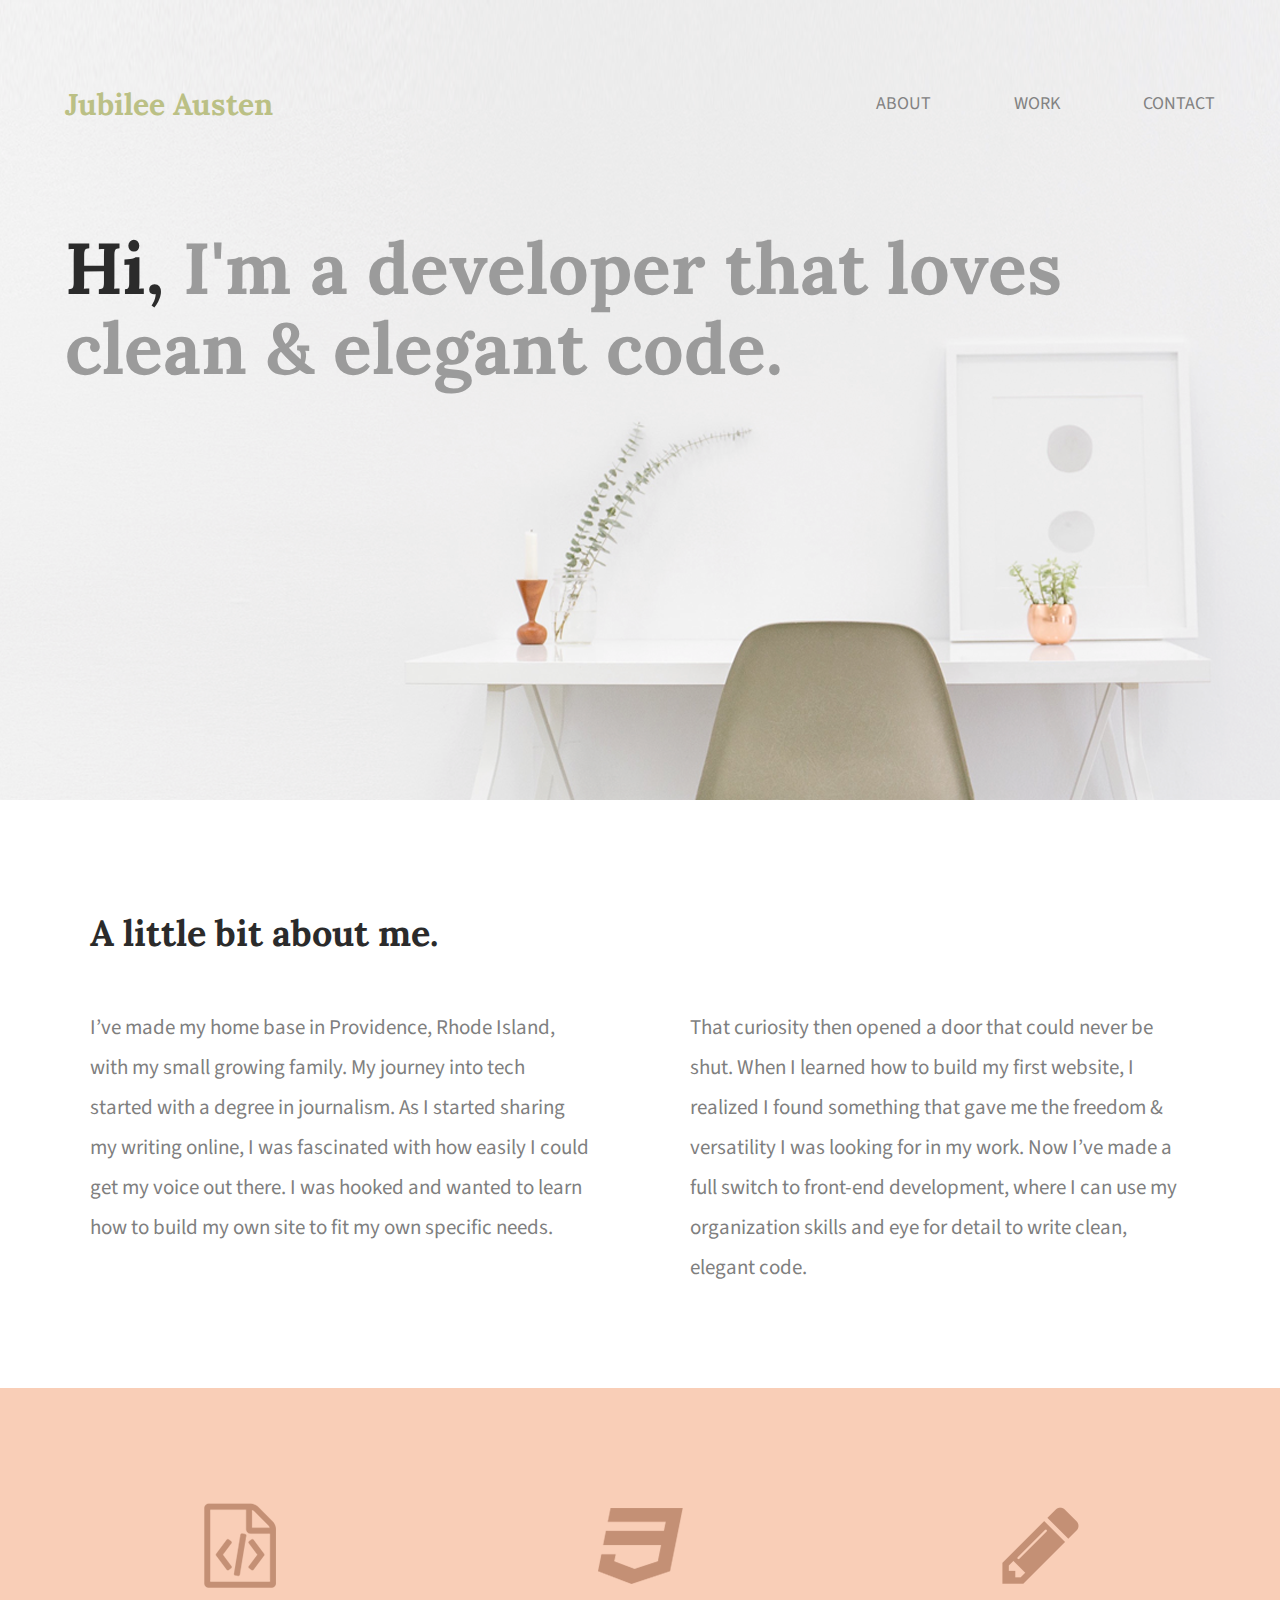
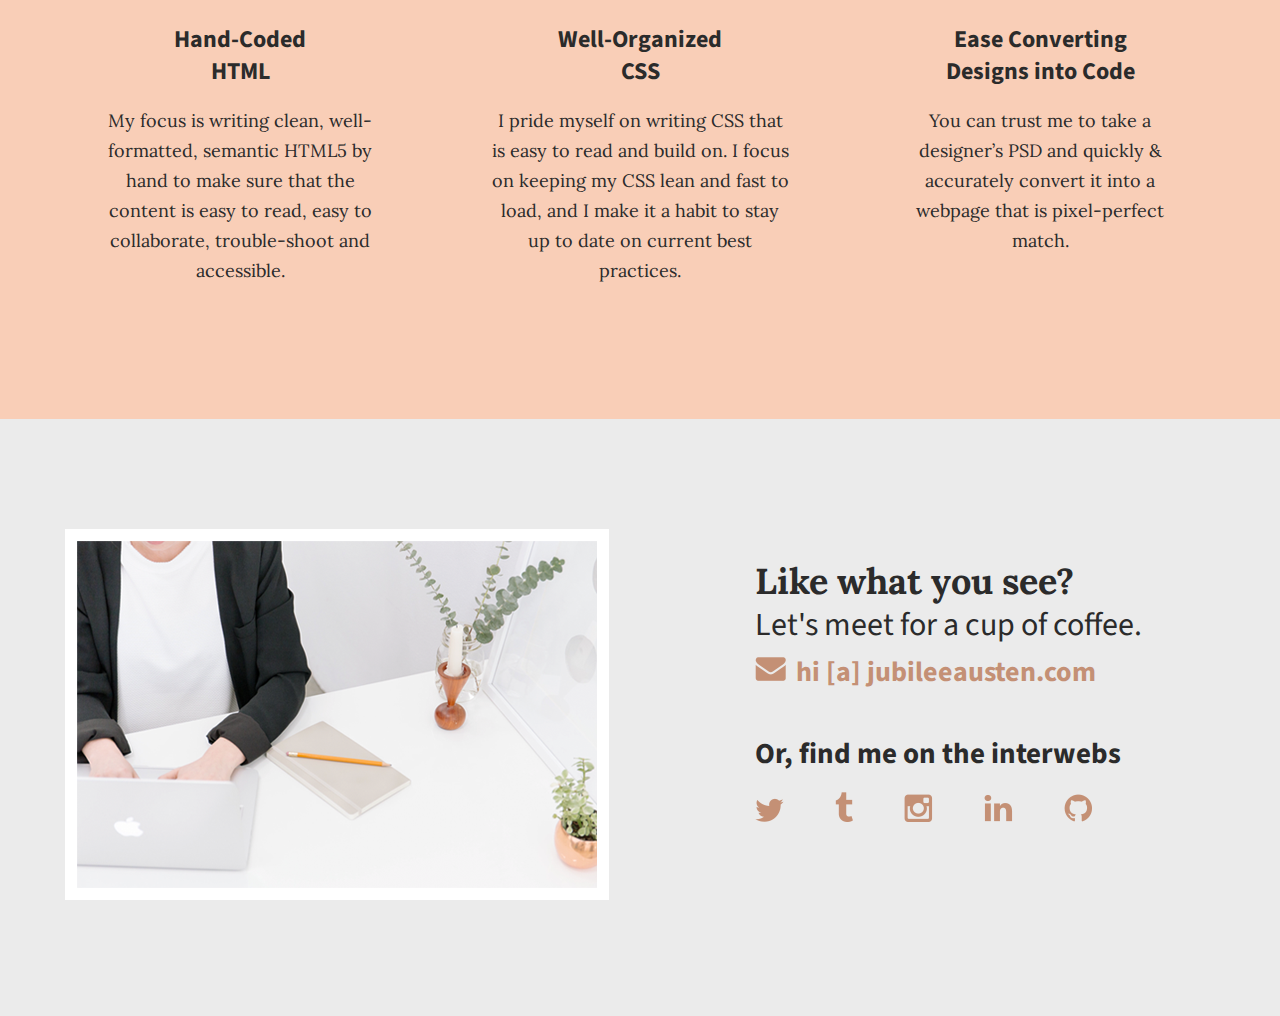
<file: index.html>
<!doctype html>
<html lang="en">
    
<head>
    <meta charset="utf-8">   
    <title>Jubilee Austen | Portfolio</title>
    <link rel="stylesheet" href="css/normalize.css">
    <link rel="stylesheet" href="css/main.css">
    <link href="https://fonts.googleapis.com/css?family=Lora:400,700" rel="stylesheet" type="text/css">
    <link href='https://fonts.googleapis.com/css?family=Source+Sans+Pro:400,700' rel='stylesheet' type='text/css'>
</head>

<body>
    <header>
        <div class="full-width">
            <div class="half-width">
                <h1>Jubilee Austen</h1>
            </div>
            <div class="half-width">
                <nav>
                    <ul>
                        <li><a href="About/index.html">About</a></li>
                        <li><a href="Work/index.html">Work</a></li>
                        <li><a href="Contact/index.html">Contact</a></li>
                    </ul>
                </nav>
            </div>
            <h2><span>Hi,</span> I'm a developer that loves clean &amp; elegant code.</h2>
        </div> 
    </header>

    <main>
        <section id="about">
            <div class="full-width">
                <h2>A little bit about me.</h2>
                <div class="half-width">
                    <p>I’ve made my home base in Providence, Rhode Island, with my small growing family. My journey into
                        tech started with a degree in journalism. As I started sharing my writing online, I was
                        fascinated with how easily I could get my voice out there. I was hooked and wanted to learn how
                        to build my own site to fit my own specific needs.</p>
                </div>
                <div class="half-width">
                    <p>That curiosity then opened a door that could never be shut. When I learned how to build my first
                        website, I realized I found something that gave me the freedom &amp; versatility I was looking
                        for in my work. Now I’ve made a full switch to front-end development, where I can use my
                        organization skills and eye for detail to write clean, elegant code.</p>
                </div>
            </div>
        </section>
                    
        <section id="work">
            <div class="full-width">
                <div class="third-width">
                    <img src="img/html-icon.png" alt="HTML icon" />
                    <h3>Hand-Coded HTML</h3>
                    <p>My focus is writing clean, well-formatted, semantic HTML5 by hand to make sure that the content
                        is easy to read, easy to collaborate, trouble-shoot and accessible.</p>
                </div>
                <div class="third-width">
                    <img src="img/css-icon.png" alt="CSS icon" />
                    <h3>Well-Organized CSS</h3>
                    <p>I pride myself on writing CSS that is easy to read and build on. I focus on keeping my CSS lean
                        and fast to load, and I make it a habit to stay up to date on current best practices.</p>
                </div>
                <div class="third-width">
                    <img src="img/pencil-icon.png" alt="Pencil icon" />
                    <h3>Ease Converting Designs into Code</h3>
                    <p>You can trust me to take a designer’s PSD and quickly &amp; accurately convert it into a webpage
                        that is pixel-perfect match.</p>
                </div>
            </div>
        </section>

        <footer id="contact">
            <div class="full-width">
                <div class="half-width">
                    <img src="img/contact-image.png" id="contact-image" alt="contact image"/>
                </div>
                <div class="half-width">
                    <h2>Like what you see?</h2>
                    <h3 id="email-header">Let's meet for a cup of coffee.</h3>
                    <a href="mailto:hi@jubileeausten.com"><img src="img/envelope.png" id="envelope"
                            alt="envelope">hi [a] jubileeausten.com</a>
                    <h3 id="socialmedia-header">Or, find me on the interwebs</h3>
                    <ul>
                        <li><a href="https://www.twitter.com"><img src="img/twitter.png" alt ="twitter icon"></a></li>
                        <li><a href="https://www.tumblr.com"><img src="img/tumblr.png" alt ="tumblr icon"></a></li>
                        <li><a href="https://www.instagram.com"><img src="img/instagram.png" alt ="instagram icon"></a></li>
                        <li><a href="https://www.linkedin.com"><img src="img/linkedin.png" alt ="linkedin icon"></a></li>
                        <li><a href="https://www.github.com"><img src="img/github.png" alt ="github icon"></a></li>
                    </ul>
                </div>
            </div>  
        </footer>
    </main>
</body>

</html>
</file>
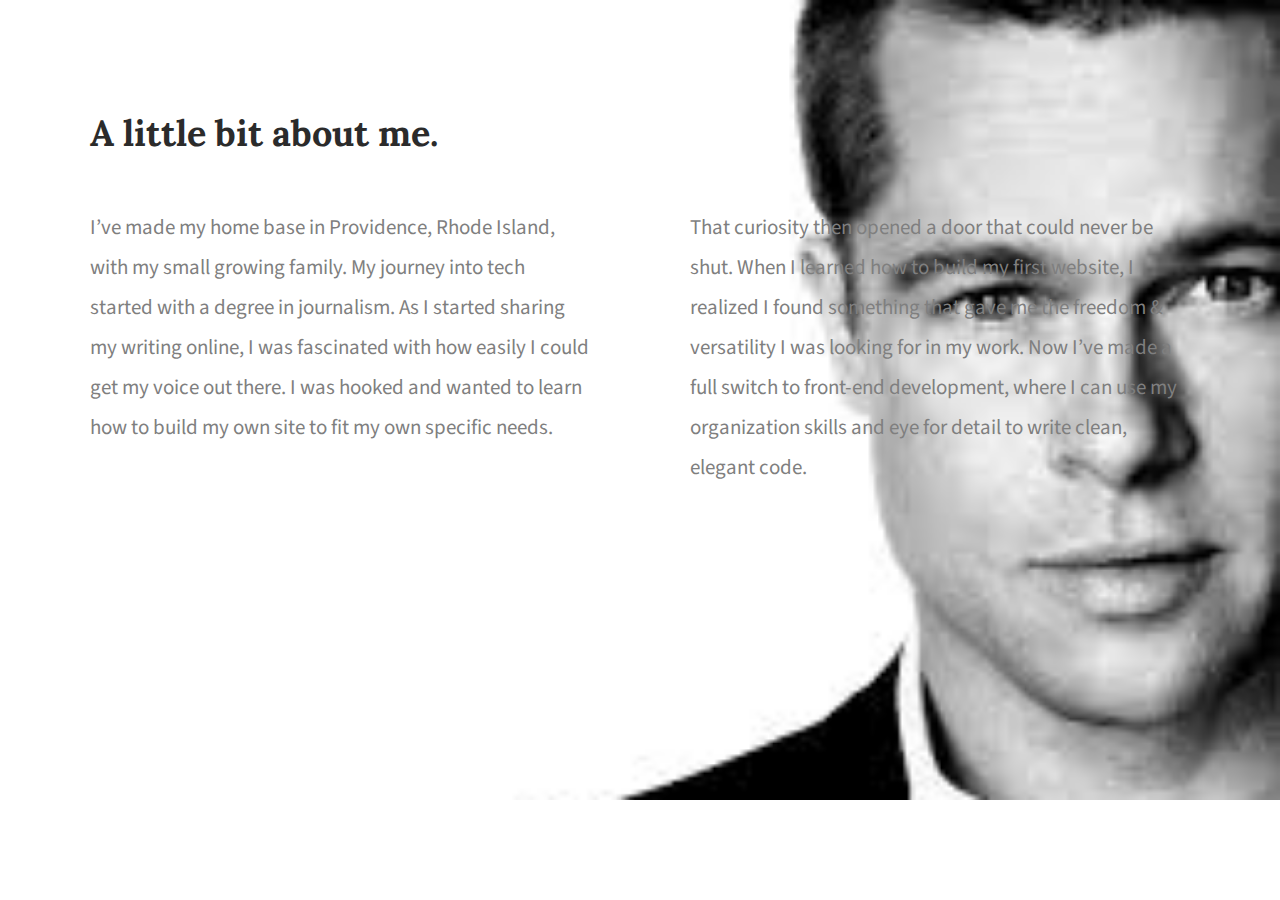
<file: About/index.html>
<!doctype html>
<html lang="en">
<head>
    <title>About Me</title>
    <meta charset="utf-8">   
    <title>Jubilee Austen | Portfolio</title>
    <link rel="stylesheet" href="../css/normalize.css">
    <link rel="stylesheet" href="../css/main.css">
    <link href="https://fonts.googleapis.com/css?family=Lora:400,700" rel="stylesheet" type="text/css">
    <link href='https://fonts.googleapis.com/css?family=Source+Sans+Pro:400,700' rel='stylesheet' type='text/css'>
</head>

<body>
    <div class="background-about">
        <div id="about">
            <div class="full-width">
                <h2>A little bit about me.</h2>
                <div class="half-width">
                    <p>I’ve made my home base in Providence, Rhode Island, with my small growing family. My journey into
                        tech started with a degree in journalism. As I started sharing my writing online, I was
                        fascinated with how easily I could get my voice out there. I was hooked and wanted to learn how
                        to build my own site to fit my own specific needs.</p>
                </div>
                <div class="half-width">
                    <p>That curiosity then op<span>ened a door that could never be</span> shut. When I learned how <span>to build my first
                        website, I</span> realized I found something <span>that gave me the freedom &amp;</span> versatility I was looking
                        for <span>in my work. Now I’ve made a</span> full switch to front-end deve<span>lopment, where I can use my</span>
                        organization skills and eye for det<span>ail to write clean,</span> elegant code.</p>
                </div>
            </div>
        </div>
    </div>    
</body>
</html>
</file>
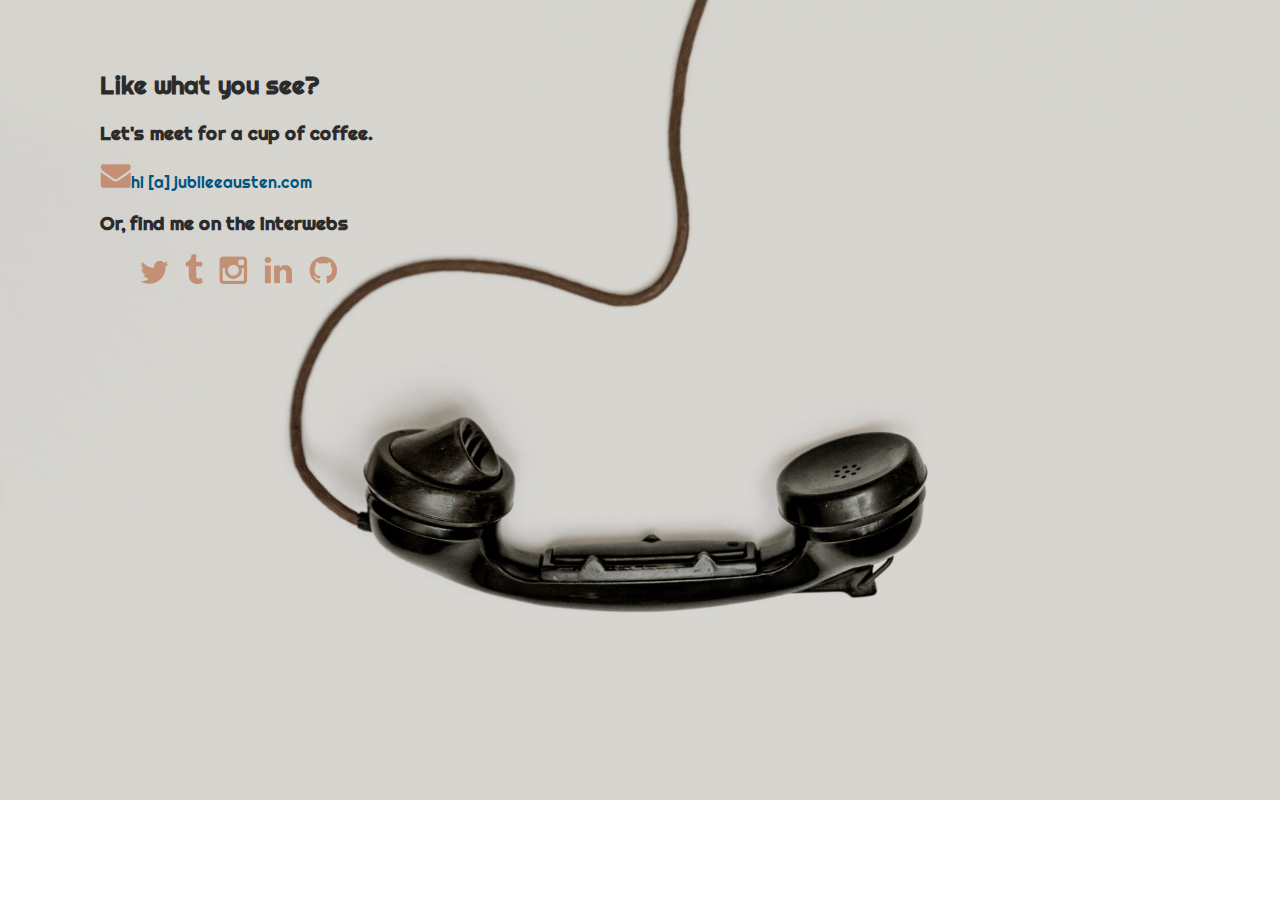
<file: Contact/index.html>
<!doctype html>
<html lang="en">
<head>
    <title>Get In Touch!</title>
    <meta charset="utf-8">   
    <title>Jubilee Austen | Portfolio</title>
    <link rel="stylesheet" href="../css/normalize.css">
    <link rel="stylesheet" href="../css/main.css">
    <link href="https://fonts.googleapis.com/css?family=Lora:400,700" rel="stylesheet">
    <link href='https://fonts.googleapis.com/css?family=Source+Sans+Pro:400,700' rel='stylesheet'>
    <link href="https://fonts.googleapis.com/css2?family=Righteous&display=swap" rel="stylesheet">
</head>

    <body>  
        <div class="background-contact">
            <div class="half-width">
                <div class="contact-info">
                    <h2 div="header-one">Like what you see?</h2>
                    <h3 div="header-two">Let's meet for a cup of coffee.</h3>
                    <a href="mailto:hi@jubileeausten.com"><img src="../img/envelope.png" id="envelope"
                            alt="envelope">hi [a] jubileeausten.com</a>
                    <h3 div="header-two">Or, find me on the interwebs</h3>
                    <ul>
                        <li><a href="https://www.twitter.com"><img src="../img/twitter.png" alt ="twitter icon"></a></li>
                        <li><a href="https://www.tumblr.com"><img src="../img/tumblr.png" alt ="tumblr icon"></a></li>
                        <li><a href="https://www.instagram.com"><img src="../img/instagram.png" alt ="instagram icon"></a></li>
                        <li><a href="https://www.linkedin.com"><img src="../img/linkedin.png" alt ="linkedin icon"></a></li>
                        <li><a href="https://www.github.com"><img src="../img/github.png" alt ="github icon"></a></li>
                    </ul>
                </div>
            </div>
        </div>      
    </body>
</html>
</file>
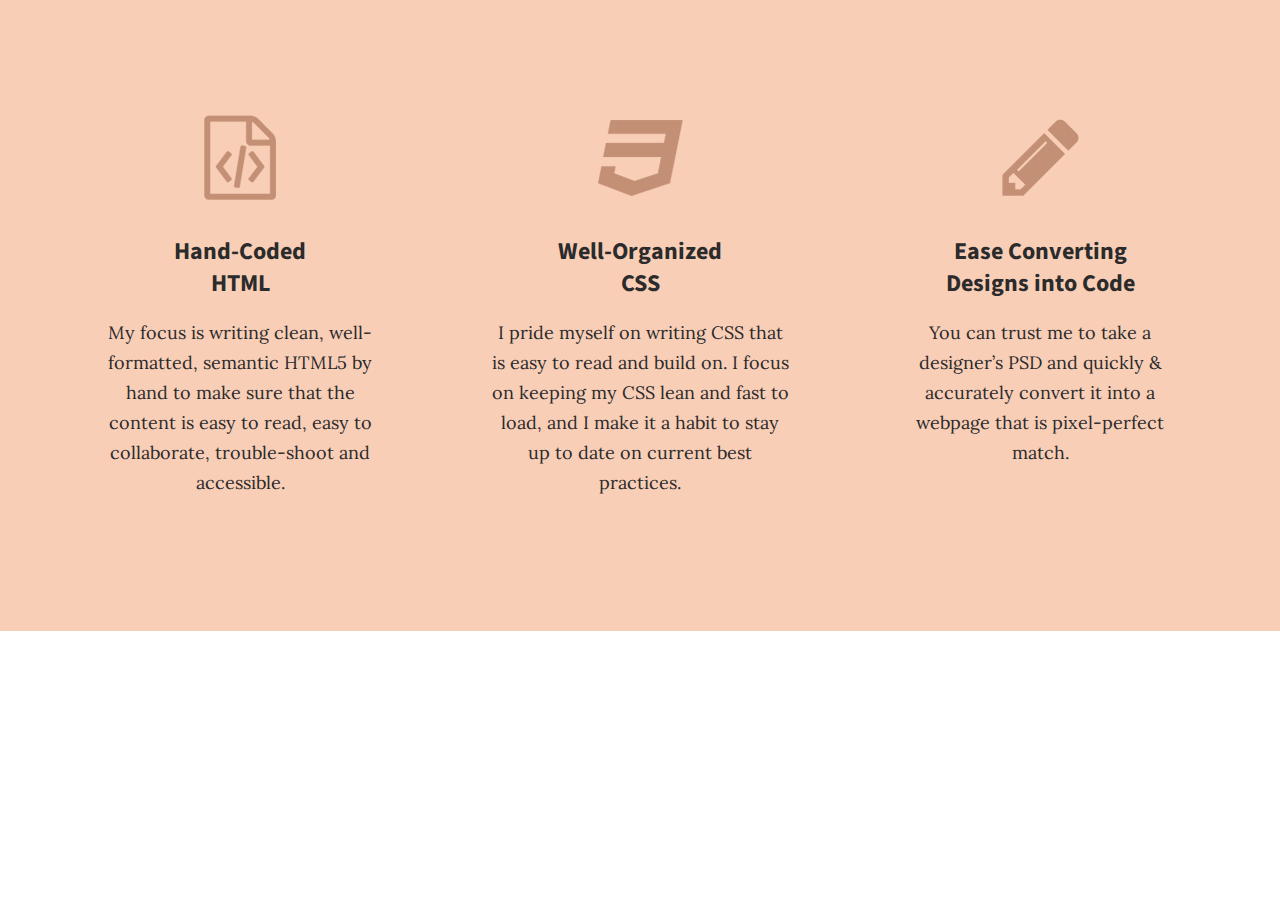
<file: Work/index.html>
<!doctype html>
<html lang="en">
<head>
    <title>My Work</title>
    <meta charset="utf-8">   
    <title>Jubilee Austen | Portfolio</title>
    <link rel="stylesheet" href="../css/normalize.css">
    <link rel="stylesheet" href="../css/main.css">
    <link href="https://fonts.googleapis.com/css?family=Lora:400,700" rel="stylesheet" type="text/css">
    <link href='https://fonts.googleapis.com/css?family=Source+Sans+Pro:400,700' rel='stylesheet' type='text/css'>
</head>
<body>
    <section id="work">
        <div class="full-width">
            <div class="third-width">
                <img src="../img/html-icon.png" alt="HTML icon" />
                <h3>Hand-Coded HTML</h3>
                <p>My focus is writing clean, well-formatted, semantic HTML5 by hand to make sure that the content
                    is easy to read, easy to collaborate, trouble-shoot and accessible.</p>
            </div>
            <div class="third-width">
                <img src="../img/css-icon.png" alt="CSS icon" />
                <h3>Well-Organized CSS</h3>
                <p>I pride myself on writing CSS that is easy to read and build on. I focus on keeping my CSS lean
                    and fast to load, and I make it a habit to stay up to date on current best practices.</p>
            </div>
            <div class="third-width">
                <img src="../img/pencil-icon.png" alt="Pencil icon" />
                <h3>Ease Converting Designs into Code</h3>
                <p>You can trust me to take a designer’s PSD and quickly &amp; accurately convert it into a webpage
                    that is pixel-perfect match.</p>
            </div>
        </div>
    </section>

</body>
</html>
</file>
<file: css/main.css>
/***** BASE STYLES *****/

body {
    color: #2b2b2b;
    font-family: 'Source Sans Pro', sans-serif;
}


/***** GRID *****/


.full-width {
    margin: 0 auto;
    overflow: auto;
    width: 1200px;
}

.half-width {
    float: left;
    width: 600px;
}

.third-width {
    float: left;
    width: 400px;
}



/***** HEADER STYLES *****/

header {
    background: url('../img/full-background.png');    
    background-position: center;
    background-size: cover;
    height: 800px;
}    

header h1 {
    color: #bbc085; 
    font-family: 'Lora', serif;
    font-size: 30px;
    padding: 65px 0 65px 25px;
}

nav {
    float: right; 
    padding: 75px 25px;
}

nav ul li {
    display: inline-block;
}

nav ul li a {
    color: #828282;
    font-size: 18px;
    padding-left: 80px;
    text-decoration: none;
    text-transform: uppercase;     
}

header h2 {
    clear: both;
    color: #9b9b9b;
    font-family: 'Lora', serif;  
    font-size: 72px;
    line-height: 80px;
    padding: 20px 0 20px 25px;
    width: 1000px;
}

header h2 span {
    color: #2b2b2b;
}


/***** ABOUT STYLES *****/


#about .full-width {
    padding: 80px 0;
}

#about h2 {
    font-family: 'Lora', serif;
    font-size: 36px;
    padding-left: 50px;
}

#about p {
    color: #7f7f7f;
    font-size: 21px;
    line-height: 40px;
    padding-left: 50px;
    padding-right: 50px;
}


/***** WORK STYLES *****/


#work {
    background-color: #f9ceb7;
    text-align: center;
}

#work .full-width {
    padding: 115px 0;
}

#work img {
    padding-bottom: 30px;
}

#work h3 {
    font-size: 24px;
    line-height: 32px;
    margin: 0 auto;
    width: 190px;
}

#work p {
    font-family: 'Lora', serif;
    font-size: 18px;
    line-height: 30px;
    padding: 0 50px;
}


/***** CONTACT STYLES *****/



#contact {
    background-color: #ebebeb;
}

#contact .full-width {
    padding: 110px 0;
}

#contact #contact-image {
    border: 12px solid #ffffff;
    margin-left: 25px;
    
}

#contact h2, #contact #email-header, #contact #socialmedia-header, #contact ul {
    padding-left: 115px;
}

#contact #envelope {
    padding: 0 10px 0 115px;
}

#contact h2 {
    font-family: 'Lora', serif;
    font-size: 36px;
    line-height: 44px;
}

#contact #email-header { 
    font-size: 32px;
    font-weight: 400;
    line-height: 44px;
    margin: -30px 0 5px 0;
}

#contact #socialmedia-header {
    font-weight: bold;
    font-size: 29px;
    line-height: 44px;
    margin: 40px 0 0 0;
}

#contact a {
    color: #c49075;
    font-weight: bold;
    font-size: 28px;
    text-decoration: none;
}
#contact ul {
    list-style: none;
}
#contact ul li {
     display: inline-block;
}
#contact ul img {
    padding-right: 48px;
}


/***************ABOUT PAGE************************/



.background-about {
    background: url(../img/Me.jpg);
    background-position: center;
    background-repeat: no-repeat;
    background-size: cover;
    height: 800px;
}

.background span {
    color: #000000;

}


/***************WORK PAGE************************/



/***************CONTACT PAGE************************/
.background-contact {
    background: url(../img/phone.jpg);
    background-repeat: no-repeat;
    background-position: center;
    background-size: cover;
    height: 800px;
}

.background-contact .contact-info {
    font-family: 'Righteous';    
    padding-top: 50px;
    padding-left: 100px;
    text-align: left;
}

.background-contact ul {
    text-align: left;
}

.background-contact ul li {
    display: inline-block;
    padding-right: 12px;
}

.background-contact .contact-info a {
    color: #005580;
    text-decoration: none;
}
</file>
